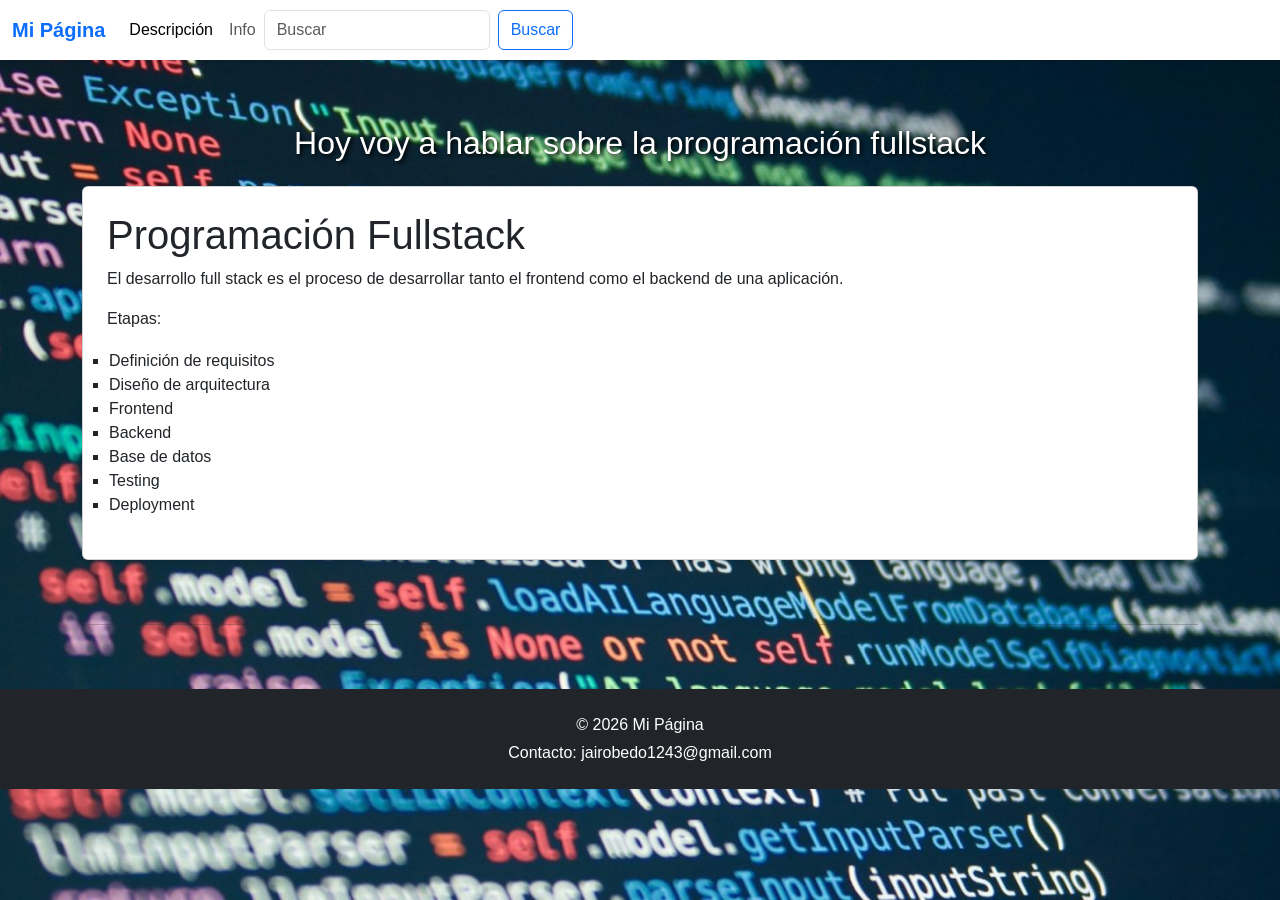
<file: index.html>
<!DOCTYPE html>
<html lang="es">
<head>
  <meta charset="UTF-8">
  <title>Mi Página</title>
  <link href="https://cdn.jsdelivr.net/npm/bootstrap@5.3.8/dist/css/bootstrap.min.css" rel="stylesheet">\
  <link rel="stylesheet" href="styles.css">
</head>

<body>


<header>
  <nav class="navbar navbar-expand-lg navbar-light bg-white shadow-sm fixed-top">
    <div class="container-fluid">
      
      <a class="navbar-brand fw-bold text-primary" href="index.html">Mi Página</a>

      <button class="navbar-toggler" type="button" data-bs-toggle="collapse" data-bs-target="#menu">
        <span class="navbar-toggler-icon"></span>
      </button>

      <div class="collapse navbar-collapse" id="menu">
        <ul class="navbar-nav me-auto">

          <li class="nav-item">
            <a class="nav-link active" href="descripcion.html">Descripción</a>
          </li>

          <li class="nav-item">
            <a class="nav-link" href="informacion.html">Info</a>
          </li>

          

        <form class="d-flex">
          <input class="form-control me-2" type="search" placeholder="Buscar">
          <button class="btn btn-outline-primary" type="submit">Buscar</button>
        </form>
      </div>
    </div>
  </nav>
</header>

<section class="container" style="margin-top: 100px;">
  <h2 class="text-center mb-4">Hoy voy a hablar sobre la programación fullstack</h2>

  <div class="card shadow-sm p-4">
    <h1>Programación Fullstack</h1>
    <p>
      El desarrollo full stack es el proceso de desarrollar tanto el frontend como el backend de una aplicación.
    </p>

    <p>Etapas:</p>
    <ul>
      <li>Definición de requisitos</li>
      <li>Diseño de arquitectura</li>
      <li>Frontend</li>
      <li>Backend</li>
      <li>Base de datos</li>
      <li>Testing</li>
      <li>Deployment</li>
    </ul>
  </div>
</section>

<div class="container my-5">
  <hr>
</div>


<footer class="bg-dark text-white text-center p-4">
  <p class="mb-1">© 2026 Mi Página</p>
  <p class="mb-0">Contacto: jairobedo1243@gmail.com</p>
</footer>


<script src="https://cdn.jsdelivr.net/npm/bootstrap@5.3.0/dist/js/bootstrap.bundle.min.js"></script>

</body>
</html>
</file>
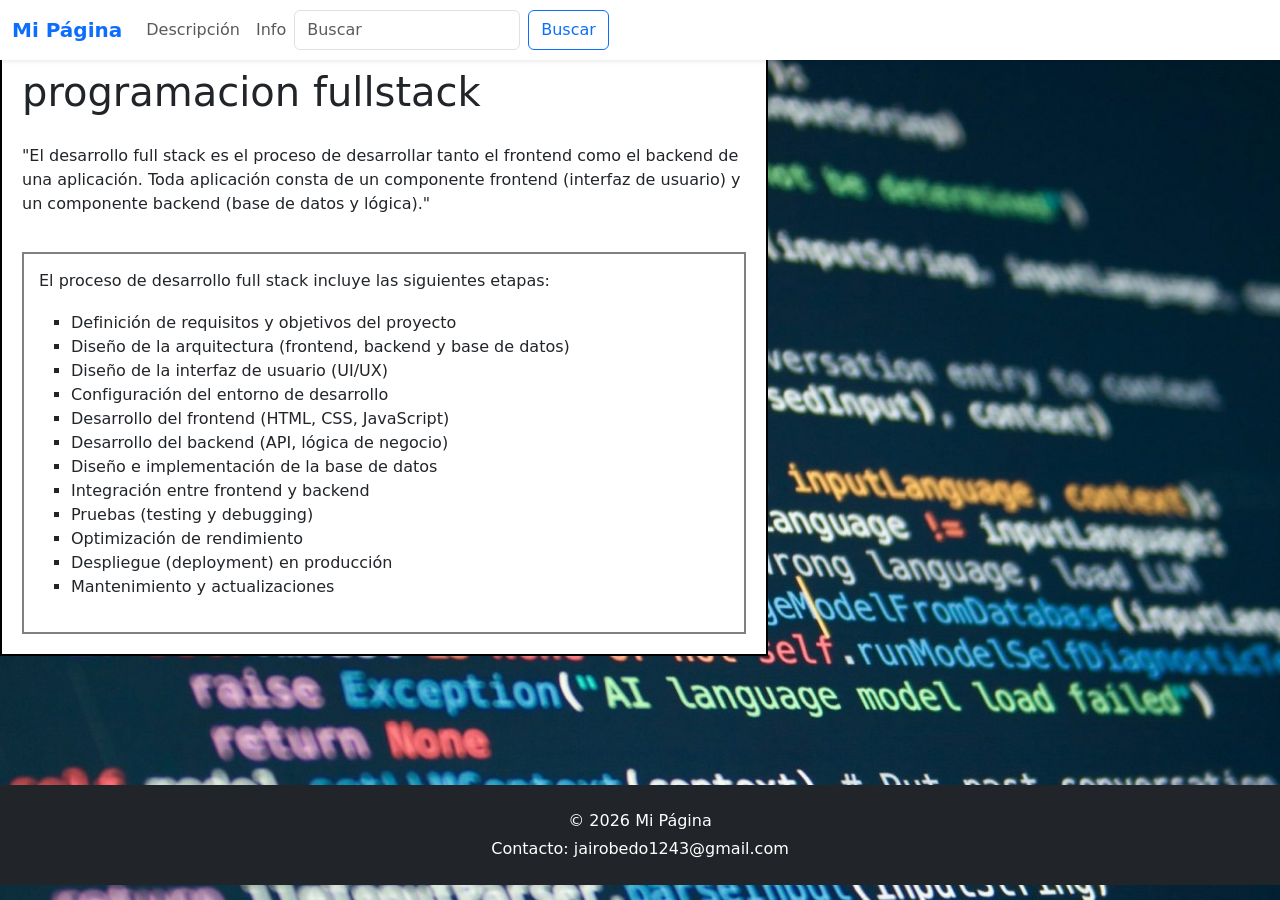
<file: descripcion.html>
<!DOCTYPE html>
<html lang="es">
<head>
  <meta charset="UTF-8">
  <title>Mi Página</title>
  <link rel="stylesheet" href="styles.css">
  <link href="https://cdn.jsdelivr.net/npm/bootstrap@5.3.8/dist/css/bootstrap.min.css" rel="stylesheet" integrity="sha384-sRIl4kxILFvY47J16cr9ZwB07vP4J8+LH7qKQnuqkuIAvNWLzeN8tE5YBujZqJLB" crossorigin="anonymous">


</head>

<body>
    <header>
  <nav class="navbar navbar-expand-lg navbar-light bg-white shadow-sm fixed-top">
    <div class="container-fluid">
      
      <a class="navbar-brand fw-bold text-primary" href="index.html">Mi Página</a>

      <button class="navbar-toggler" type="button" data-bs-toggle="collapse" data-bs-target="#menu">
        <span class="navbar-toggler-icon"></span>
      </button>

      <div class="collapse navbar-collapse" id="menu">
        <ul class="navbar-nav me-auto">

          <li class="nav-item">
            <a class="nav-link" href="descripcion.html">Descripción</a>
          </li>

          <li class="nav-item">
            <a class="nav-link" href="informacion.html">Info</a>
          </li>

          

        

        <form class="d-flex">
          <input class="form-control me-2" type="search" placeholder="Buscar">
          <button class="btn btn-outline-primary" type="submit">Buscar</button>
        </form>
      </div>
    </div>
  </nav>
</header>
   <h2>Hoy voy a hablar sobre la programacion fullstack</h2>
   
  <div class="contenedor">
    <h1>programacion fullstack</h1>
    <p>"El desarrollo full stack es el proceso de desarrollar tanto el frontend como el backend de una aplicación. Toda aplicación consta de un componente frontend (interfaz de usuario) y un componente backend (base de datos y lógica)."</p>
 <div class="caja">
      <p>El proceso de desarrollo full stack incluye las siguientes etapas:</p>
  <ul>
  <li>Definición de requisitos y objetivos del proyecto</li>
  <li>Diseño de la arquitectura (frontend, backend y base de datos)</li>
  <li>Diseño de la interfaz de usuario (UI/UX)</li>
  <li>Configuración del entorno de desarrollo</li>
  <li>Desarrollo del frontend (HTML, CSS, JavaScript)</li>
  <li>Desarrollo del backend (API, lógica de negocio)</li>
  <li>Diseño e implementación de la base de datos</li>
  <li>Integración entre frontend y backend</li>
  <li>Pruebas (testing y debugging)</li>
  <li>Optimización de rendimiento</li>
  <li>Despliegue (deployment) en producción</li>
  <li>Mantenimiento y actualizaciones</li>
</ul>
   
  </div>
</nav>
    </div>



<div class="container my-5">
  <hr>
</div>


<footer class="bg-dark text-white text-center p-4">
  <p class="mb-1">© 2026 Mi Página</p>
  <p class="mb-0">Contacto: jairobedo1243@gmail.com</p>
</footer>


<script src="https://cdn.jsdelivr.net/npm/bootstrap@5.3.0/dist/js/bootstrap.bundle.min.js"></script>

</body>
</html>
</file>
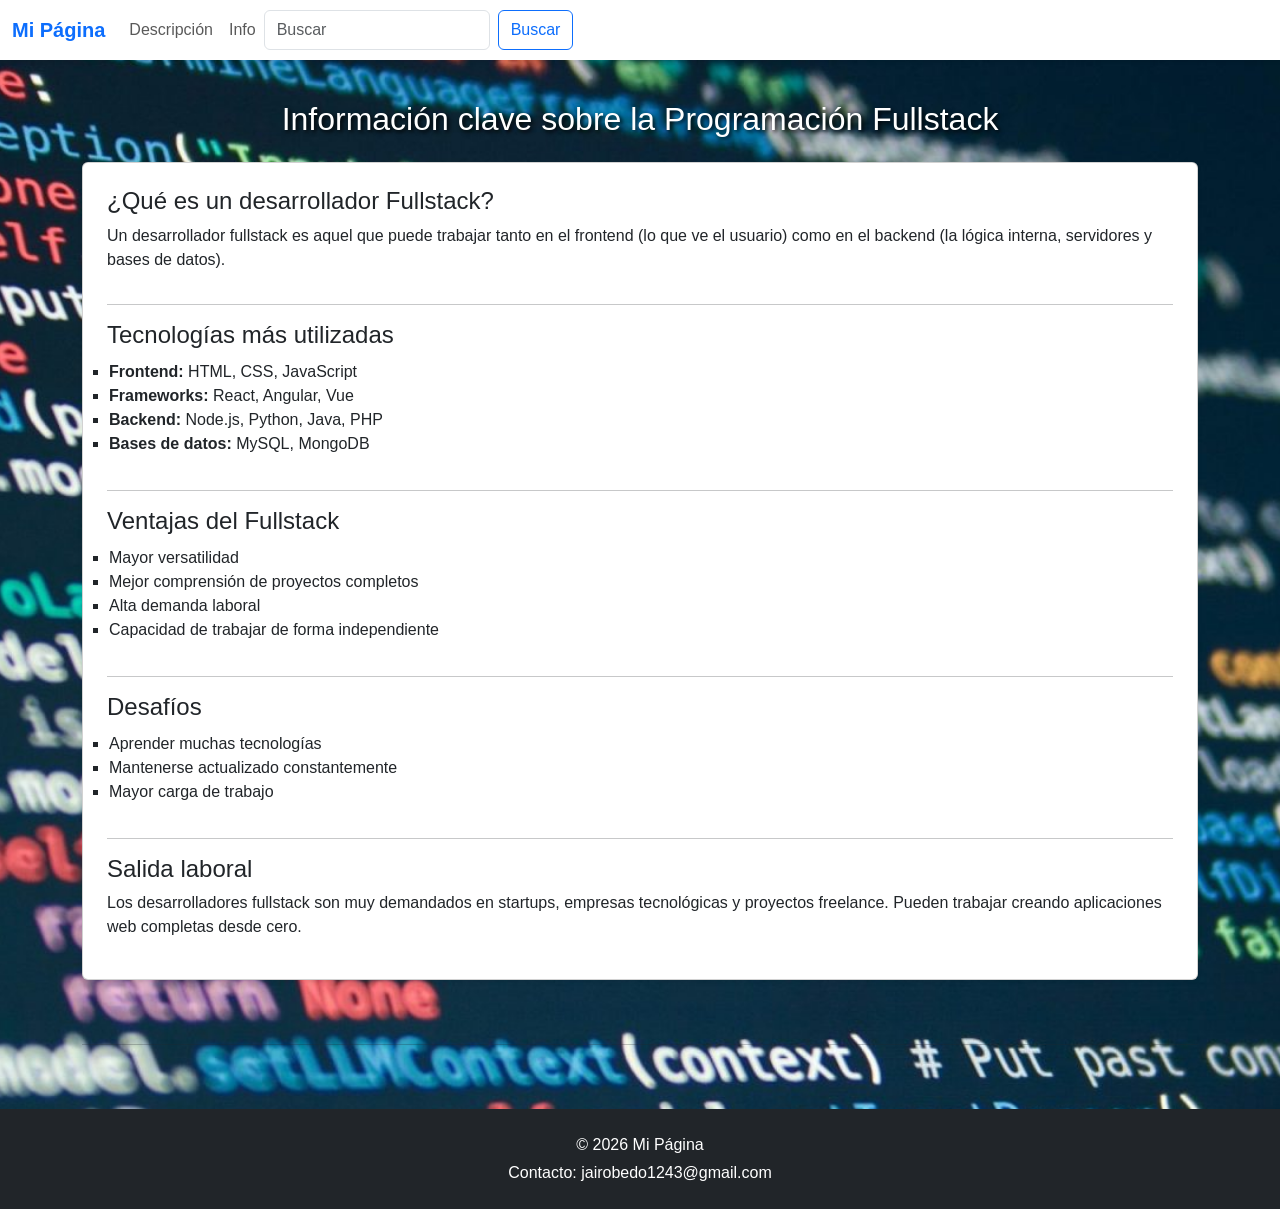
<file: informacion.html>
<!DOCTYPE html>
<html lang="es">
<head>
  <meta charset="UTF-8">
  <title>Información Fullstack</title>

  <link href="https://cdn.jsdelivr.net/npm/bootstrap@5.3.8/dist/css/bootstrap.min.css" rel="stylesheet">
  <link rel="stylesheet" href="styles.css">
</head>

<body>

<!-- HEADER -->
<header>
  <nav class="navbar navbar-expand-lg navbar-light bg-white shadow-sm fixed-top">
    <div class="container-fluid">
      
      <a class="navbar-brand fw-bold text-primary" href="index.html">Mi Página</a>

      <button class="navbar-toggler" type="button" data-bs-toggle="collapse" data-bs-target="#menu">
        <span class="navbar-toggler-icon"></span>
      </button>

      <div class="collapse navbar-collapse" id="menu">
        <ul class="navbar-nav me-auto">

          <li class="nav-item">
            <a class="nav-link" href="descripcion.html">Descripción</a>
          </li>

          <li class="nav-item">
            <a class="nav-link" href="informacion.html">Info</a>
          </li>

          

        

        <form class="d-flex">
          <input class="form-control me-2" type="search" placeholder="Buscar">
          <button class="btn btn-outline-primary" type="submit">Buscar</button>
        </form>
      </div>
    </div>
  </nav>
</header>


<section class="container" style="margin-top: 100px;">
  
  <h2 class="text-center mb-4">Información clave sobre la Programación Fullstack</h2>

  <div class="card shadow-sm p-4">

    <h4>¿Qué es un desarrollador Fullstack?</h4>
    <p>
      Un desarrollador fullstack es aquel que puede trabajar tanto en el frontend (lo que ve el usuario)
      como en el backend (la lógica interna, servidores y bases de datos).
    </p>

    <hr>

    <h4>Tecnologías más utilizadas</h4>
    <ul>
      <li><strong>Frontend:</strong> HTML, CSS, JavaScript</li>
      <li><strong>Frameworks:</strong> React, Angular, Vue</li>
      <li><strong>Backend:</strong> Node.js, Python, Java, PHP</li>
      <li><strong>Bases de datos:</strong> MySQL, MongoDB</li>
    </ul>

    <hr>

    <h4>Ventajas del Fullstack</h4>
    <ul>
      <li>Mayor versatilidad</li>
      <li>Mejor comprensión de proyectos completos</li>
      <li>Alta demanda laboral</li>
      <li>Capacidad de trabajar de forma independiente</li>
    </ul>

    <hr>

    <h4>Desafíos</h4>
    <ul>
      <li>Aprender muchas tecnologías</li>
      <li>Mantenerse actualizado constantemente</li>
      <li>Mayor carga de trabajo</li>
    </ul>

    <hr>

    <h4>Salida laboral</h4>
    <p>
      Los desarrolladores fullstack son muy demandados en startups, empresas tecnológicas y proyectos freelance.
      Pueden trabajar creando aplicaciones web completas desde cero.
    </p>

  </div>
</section>

<!-- SEPARADOR -->
<div class="container my-5">
  <hr>
</div>

<!-- FOOTER -->
<footer class="bg-dark text-white text-center p-4">
  <p class="mb-1">© 2026 Mi Página</p>
  <p class="mb-0">Contacto: jairobedo1243@gmail.com</p>
</footer>

<!-- JS Bootstrap -->
<script src="https://cdn.jsdelivr.net/npm/bootstrap@5.3.0/dist/js/bootstrap.bundle.min.js"></script>

</body>
</html>
</file>
<file: styles.css>
body {
  background-image: url(images/laimagen.jpg); ;
  background-size: cover;
  background-repeat: no-repeat;
  background-position: center;

  margin: 0;
  font-family: Arial, sans-serif;

  display: flex;
  flex-direction: column;
  min-height: 100vh;
}


main {
  flex: 1;

  display: flex;
  justify-content: center;
  align-items: center;
}





.contenedor {
  width: 60%;
  padding: 20px;

  border: 2px solid black;
  background-color: rgb(255, 255, 255);

  display: flex;
  flex-direction: column;
  gap: 20px;
}

.caja {
  padding: 15px;
  border: 2px solid gray;

  display: flex;
  flex-direction: column;
}


ul {
  list-style-type: square;
  padding: 2px;
}


h2 {
  color: white;
  text-shadow: 2px 2px 4px black;
}


.separador {
  height: 3px;
  width: 80%;
  margin: 40px auto;
  background: linear-gradient(to right, transparent, #2563eb, transparent);
}


footer {
  background-color: #1f2937;
  color: white;
  text-align: center;
  padding: 20px;
}
</file>
